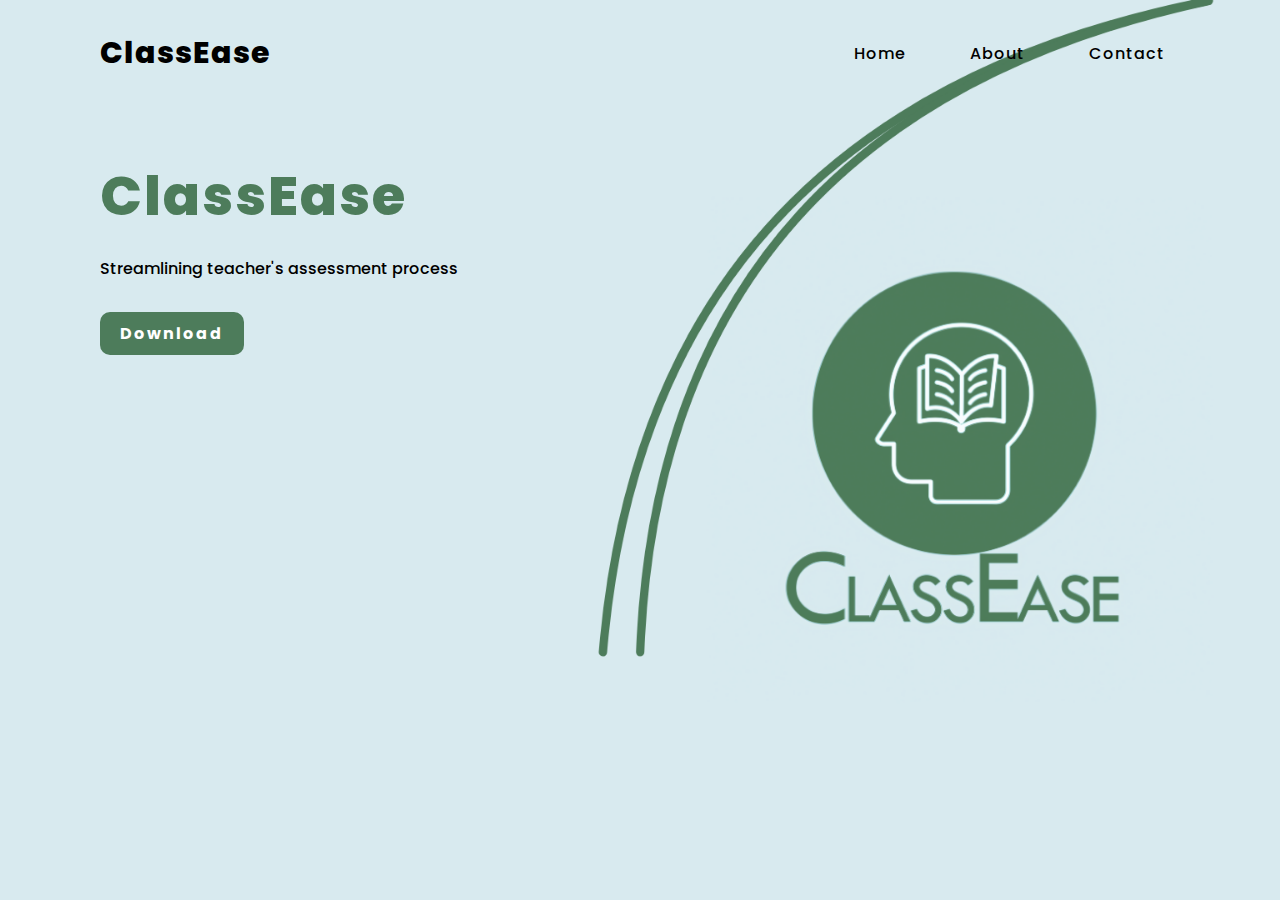
<file: index.html>
<!DOCTYPE html>
<html lang="en">
<head>
  <meta charset="UTF-8">
  <meta name="viewport" content="width=device-width, initial-scale=1.0">
  <link href="styles/index.css" rel="stylesheet" />
  <link href="styles/header.css" rel="stylesheet" />
  <title>ClassEase</title>
</head>
<body>
  <div class="header__section">
    <header>
      <h2><a href="#" class="logo">ClassEase</a></h2>
      <div class="navigation">
        <a href="#">Home</a>
        <a href="#">About</a>
        <a href="#">Contact</a>
      </div>
    </header>
    <div class="content">
      <div class="info">
        <h2>ClassEase</h2>
        <p>Streamlining teacher's assessment process</p>
        <a href="#" class="download-btn">Download</a>
      </div>
    </div>
  </div>
  <section>
    <div></div>
  </section>
</body>
</html>
</file>
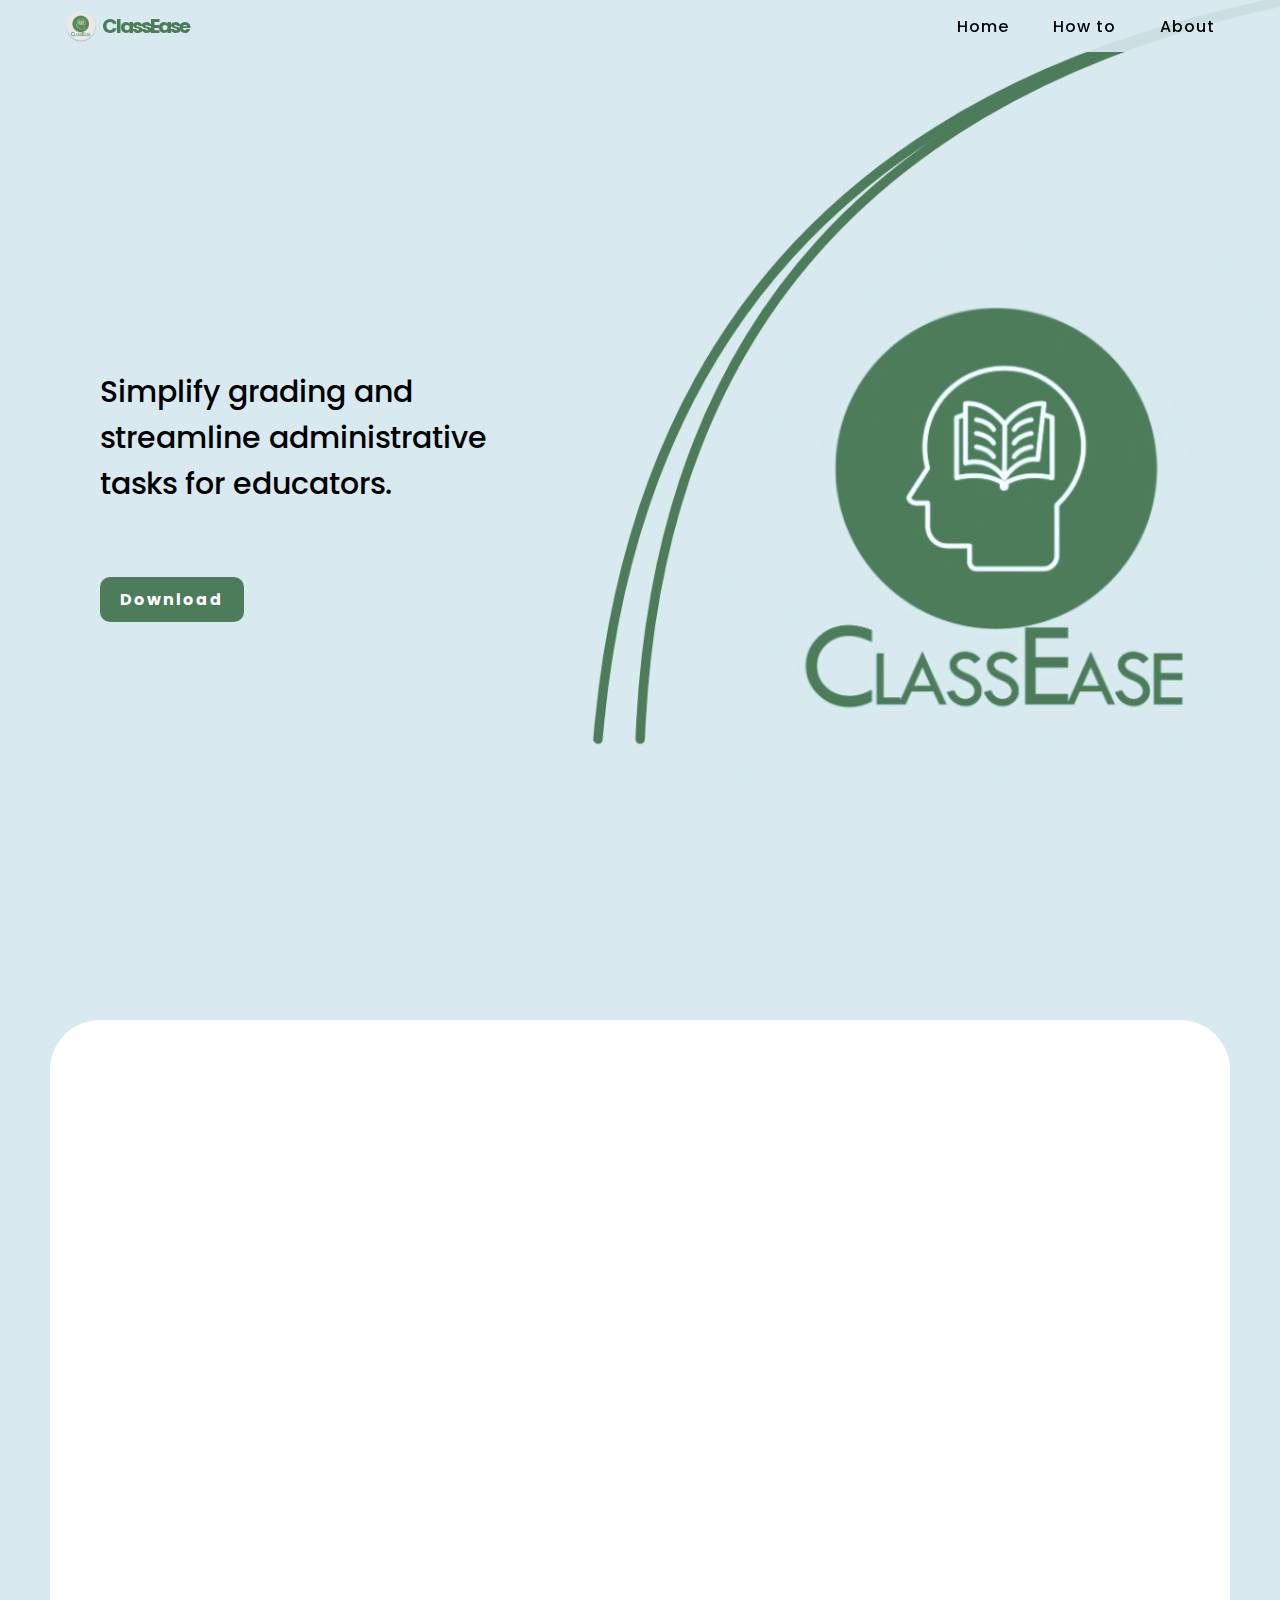
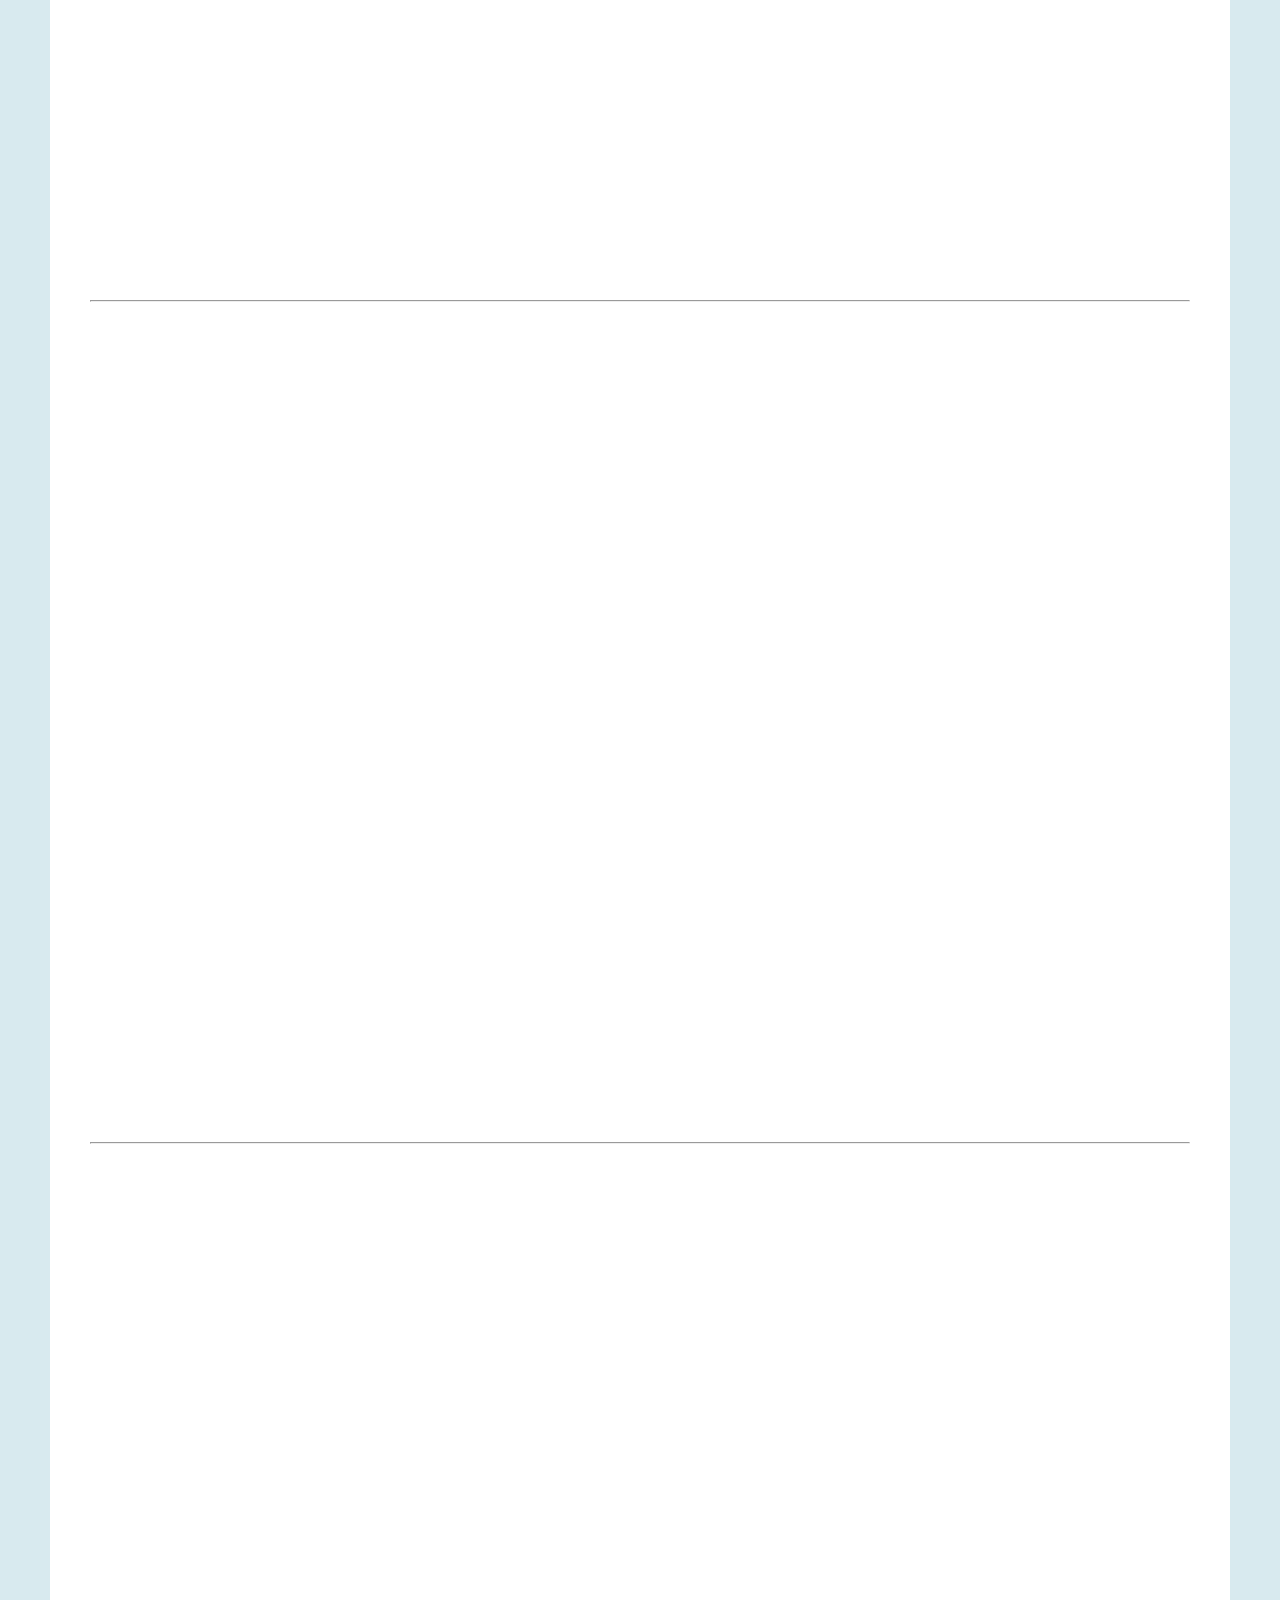
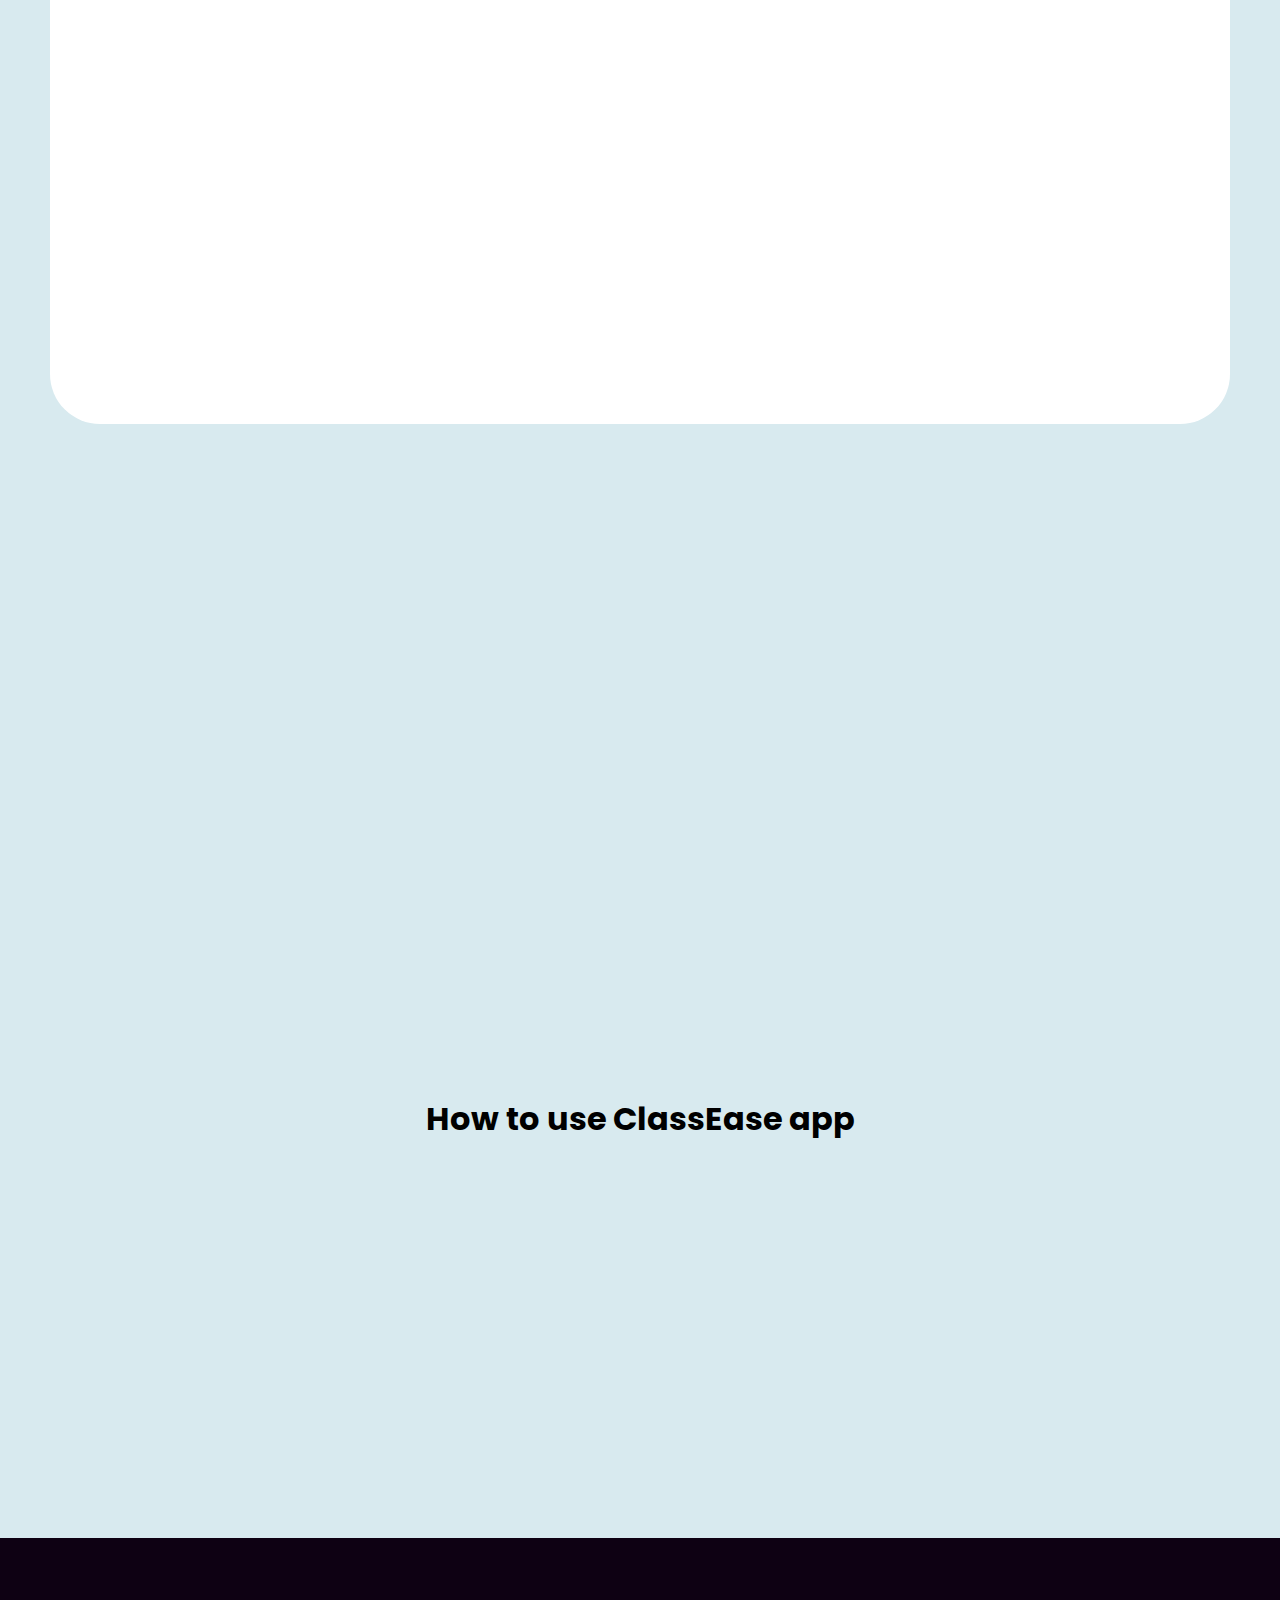
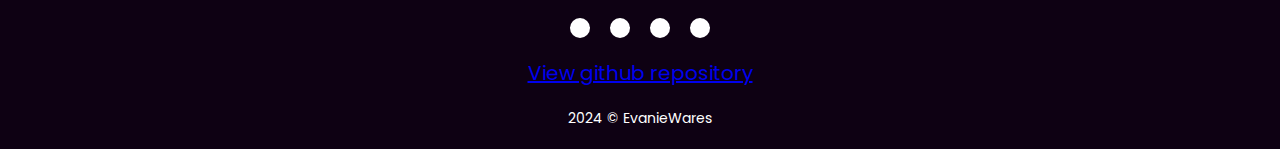
<file: docs/index.html>
<!DOCTYPE html>
<html lang="en">
<head>
  <meta charset="UTF-8">
  <meta name="viewport" content="width=device-width, initial-scale=1.0">

  <!-- JQuery -->
  <script src="https://code.jquery.com/jquery-3.2.1.min.js"></script>

	<script type="text/javascript" src="scripts/script.js"></script>
  <link href="styles/index.css" rel="stylesheet" />
  <link href="styles/header.css" rel="stylesheet" />
  <link href="styles/footer.css" rel="stylesheet" />
  <link rel="icon" type="image/webp" href="images/favcon.webp" />

  <!-- AOS: Animate on scroll library -->
  <link rel="stylesheet" href="https://unpkg.com/aos@next/dist/aos.css" />

  <!-- Font awesome -->
  <link rel="stylesheet" href="https://cdnjs.cloudflare.com/ajax/libs/font-awesome/6.5.1/css/all.min.css" integrity="sha512-DTOQO9RWCH3ppGqcWaEA1BIZOC6xxalwEsw9c2QQeAIftl+Vegovlnee1c9QX4TctnWMn13TZye+giMm8e2LwA==" crossorigin="anonymous" referrerpolicy="no-referrer" />
  
  <title>ClassEase</title>
</head>
  <body>
    <div class="header__section">
      <header>
        <a href="#" class="logo">
          <img src="images/favcon.webp" alt="Logo" class="img-logo">
          <h2>ClassEase</h2>
        </a>
        <div class="navigation">
          <a href="#">Home</a>
          <a href="#how-to">How to</a>
          <a href="#about">About</a>
        </div>
      </header>
      <div class="content">
        <div class="info">
          <!-- <h2>ClassEase</h2> -->
          <p>Simplify grading and streamline administrative tasks for educators.</p>
          <a href="https://github.com/EvanieWares/class-ease/tree/master/app/release" class="download-btn" target="_blank">Download</a>
        </div>
      </div>
    </div>
    <section id="container">
      <!-- Features -->
    </section>
    <section id="about">
      <div data-aos="fade-in" data-aos-delay="320" data-aos-duration="1700">
        <h1>About</h1>
        <p>As a primary school teacher, I struggled with the manual grading process and administrative tasks. Inspired by these challenges, I embarked on developing ClassEase to simplify grading and streamline administrative workflows. This project is part of my portfolio for Holberton School, where I'm honing my skills in software development.</p>
      </div>
    </section>
    <section id="how-to">
      <div id="video-container">
        <h1>How to use <span>ClassEase</span> app</h1>
      </div>
    </section>
    <footer>
      <div class="footer-container">
        <div class="social-icons">
          <a href="https://www.linkedin.com/in/chisopsyelera/" target="_blank"><i class="fa-brands fa-linkedin"></i></a>
          <a href="https://twitter.com/EvanieWares" target="_blank"><i class="fa-brands fa-twitter"></i></a>
          <a href="https://github.com/EvanieWares" target="_blank"><i class="fa-brands fa-github"></i></a>
          <a href="https://www.youtube.com/channel/UC159FPsEHsCitbksCxDHwhw" target="_blank"><i class="fa-brands fa-youtube"></i></a>
        </div>
        <div class="github-link footer-bottom">
          <a href="https://github.com/EvanieWares/class-ease" target="_blank">View github repository</a>
        </div>
        <div class="footer-bottom">
          <p>2024 &copy EvanieWares</p>
        </div>
      </div>
    </footer>
    <script src="https://unpkg.com/aos@next/dist/aos.js"></script>
    <script>
      AOS.init();
    </script>
  </body>
</html>
</file>
<file: styles/index.css>
@import url('https://fonts.googleapis.com/css2?family=Poppins:wght@300;400;500;600;700;800;900&display=swap');

:root {
    --primary-color: #4D7C5B;
    --background-color: #D8EAEF;
    --primary-color-dark: #34543e;
}

* {
    margin: 0;
    padding: 0;
    box-sizing: border-box;
    font-family: "Poppins", sans-serif;
}

.header__section {
    position: relative;
    width: 100%;
    min-height: 100vh;
    display: flex;
    flex-direction: column;
    justify-content: flex-start;
    background: url(../images/background.png) no-repeat;
    background-size: cover;
    background-position: center;
}

.content {
    max-width: 650px;
    margin: 60px 100px;
}

.content .info h2 {
    color: var(--primary-color);
    font-size: 55px;
    font-weight: 800;
    letter-spacing: 2px;
    line-height: 60px;
    margin-bottom: 30px;
}

.content .info p {
    font-size: 16px;
    font-weight: 500;
    margin-bottom: 40px;
}

.content .download-btn {
    color: #fff;
    background: var(--primary-color);
    text-decoration: none;
    font-weight: 700;
    letter-spacing: 2px;
    padding: 10px 20px;
    border-radius: 10px;
}

.content .download-btn:hover {
    background: #79ac71;
}
</file>
<file: styles/header.css>
header {
    position: relative;
    top: 0;
    width: 100%;
    padding: 30px 100px;
    display: flex;
    justify-content: space-between;
    align-items: center;
}

header .logo {
    position: relative;
    color: #000;
    font-size: 30px;
    font-weight: 800;
    text-decoration: none;
    letter-spacing: 1px;
}

header .navigation a {
    color: #000;
    background: transparent;
    text-decoration: none;
    font-weight: 500;
    letter-spacing: 1px;
    padding: 2px 15px;
    border-radius: 20px;
}

header .navigation a:not(:last-child) {
    margin-right: 30px;
}

header .navigation a:hover {
    background: #1dab3c;
}
</file>
<file: docs/styles/index.css>
@import url('https://fonts.googleapis.com/css2?family=Poppins:wght@300;400;500;600;700;800;900&display=swap');

:root {
    --primary-color: #4d7c5b;
    --background-color: #D8EAEF;
    --primary-color-dark: #34543e;
    --white: #fff
}

* {
    margin: 0;
    padding: 0;
    box-sizing: border-box;
    font-family: "Poppins", sans-serif;
}

body {
    background-color: var(--background-color);
}

.header__section {
    position: relative;
    width: 100%;
    min-height: 100vh;
    display: flex;
    flex-direction: column;
    justify-content: flex-start;
    background: url(../images/background.png) no-repeat;
    background-size: cover;
    background-position: center;
}

.content {
    max-width: 650px;
    margin: 60px 100px;
}

.content .info {
    height: 100vh;
    display: flex;
    flex-direction: column;
    align-items: flex-start;
    justify-content: center;
}

.content .info h2 {
    color: var(--primary-color);
    font-size: 55px;
    font-weight: 800;
    letter-spacing: 2px;
    line-height: 60px;
    margin-bottom: 30px;
}

.content .info p {
    font-size: 30px;
    font-weight: 500;
    margin-bottom: 40px;
    max-width: 60%;
}

.content .download-btn {
    color: #fff;
    background: var(--primary-color);
    text-decoration: none;
    font-weight: 700;
    letter-spacing: 2px;
    padding: 10px 20px;
    border-radius: 10px;
    margin: 30px 0px;
}

.content .download-btn:hover {
    background: #79ac71;
}

section {
    margin: 0px 50px;
    padding: 40px;
}

#container {
    display: flex;
    flex-direction: column;
    background-color: var(--white);
    border-radius: 50px;
}

#container div.feature {
    position: relative;
    padding: 40px;
    display: flex;
    flex-direction: row;
    align-items: center;
    justify-content: space-between;
}

.title-description {
    max-width: 50%;
}

.title-description h2 {
    display: flex;
    flex-direction: column;
    align-items: center;
    margin-bottom: 30px;
    font-weight: 600;
}

.image-container {
    max-width: 50%;
    position: relative;
    display: flex;
}

.image-container img {
    width: 351px;
    height: 760px;
    border-radius: 20px;
    border: 5px solid var(--primary-color);
}

section.intro {
    display: flex;
    flex-direction: column;
    border-radius: 50px;
}

#video-container {
    position: relative;
    padding: 40px;
    display: flex;
    flex-direction: column;
    align-items: center;
}

.how-to-video {
    padding: 30px;
    width: 560px;
    height: 315px;
}

#about {
    display: flex;
    justify-content: center;
}

#about div{
    display: flex;
    align-items: center;
    flex-direction: column;
    justify-content: center;
}

#about p {
    max-width: 50%;
    font-weight: 500;
    font-size: 30px;
    text-align: center;
}

#about h1 {
    font-size: 34px;
    font-weight: 700;
}

@media (width < 900px) {
    #container div.feature {
        flex-direction: column;
    }

    .title-description {
        max-width: 100%;
    }

    .image-container {
        width: 100%;
        justify-content: center;
    }

    .how-to-video {
        padding: 30px;
        width: 320px;
        height: 180px;
    }

    section {
        margin: 0px 20px;
        padding: 10px;
    }

    .image-container img {
        margin-top: 10px;
        width: 220px;
        height: 476px;
        border-radius: 20px;
        border: 5px solid var(--primary-color);
    }

    .header__section {
        background: none;
    }

    .title-description p {
        text-align: center;
    }

    #about {
        min-height: 400px;
    }

    #about p {
        font-weight: 500;
        font-size: 18px;
        text-align: center;
        max-width: 100%;
    }
    
    #about h1 {
        font-size: 28px;
        font-weight: 600;
    }
}
</file>
<file: docs/styles/header.css>
header {
    position: fixed;
    top: 0;
    width: 100%;
    padding: 10px 60px;
    display: flex;
    justify-content: space-between;
    align-items: center;
    z-index: 1000;
    background-color: rgba(216, 234, 239, 0.9);
}

header .logo {
    position: relative;
    text-decoration: none;
    display: flex;
    align-items: center;
}

header .logo h2 {
    color: var(--primary-color);
    font-size: 20px;
    font-weight: 700;
    letter-spacing: -2px;
}

header .logo img {
    margin: 0px 5px;
    width: 32px;
    height: 32px;
}

header .navigation a {
    color: #000;
    background: transparent;
    text-decoration: none;
    font-weight: 500;
    letter-spacing: 1px;
    padding: 2px 5px;
    border-radius: 20px;
    transition: 0.5s;
}

header .navigation a:not(:last-child) {
    margin-right: 30px;
}

header .navigation a:hover {
    background: #1dab3c;
}

@media (width < 900px) {
    header {
        padding: 10px 20px;
    }
}
</file>
<file: docs/styles/footer.css>
footer {
    background-color: rgb(14, 1, 19);
}

.footer-container {
    width: 100%;
    padding: 70px 30px 20px;
}

.social-icons {
    display: flex;
    justify-content: center;
    margin-bottom: 10px;
}

.social-icons a {
    text-decoration: none;
    padding: 10px;
    background-color: white;
    margin: 10px;
    border-radius: 50%;
}

.social-icons a i {
    color: var(--primary-color-dark);
    font-size: 2em;
    opacity: 0.9;
}

.social-icons a:hover {
    background-color: var(--primary-color-dark);
    transition: 0.5s;
}

.social-icons a:hover i {
    color: white;
    transition: 0.5s;
}

.github-link a {
    margin-bottom: 20px;
}

.github-link a {
    font-size: 20px;
}

.footer-bottom {
    display: flex;
    justify-content: center;
}

.footer-bottom p {
    color: white;
    font-size: 14px;
}

@media (max-width: 600px) {
    .footer-nav ul {
        flex-direction: column;
        align-items: center;
    }

    .footer-nav ul li {
        margin: 5px;
    }
}
</file>
